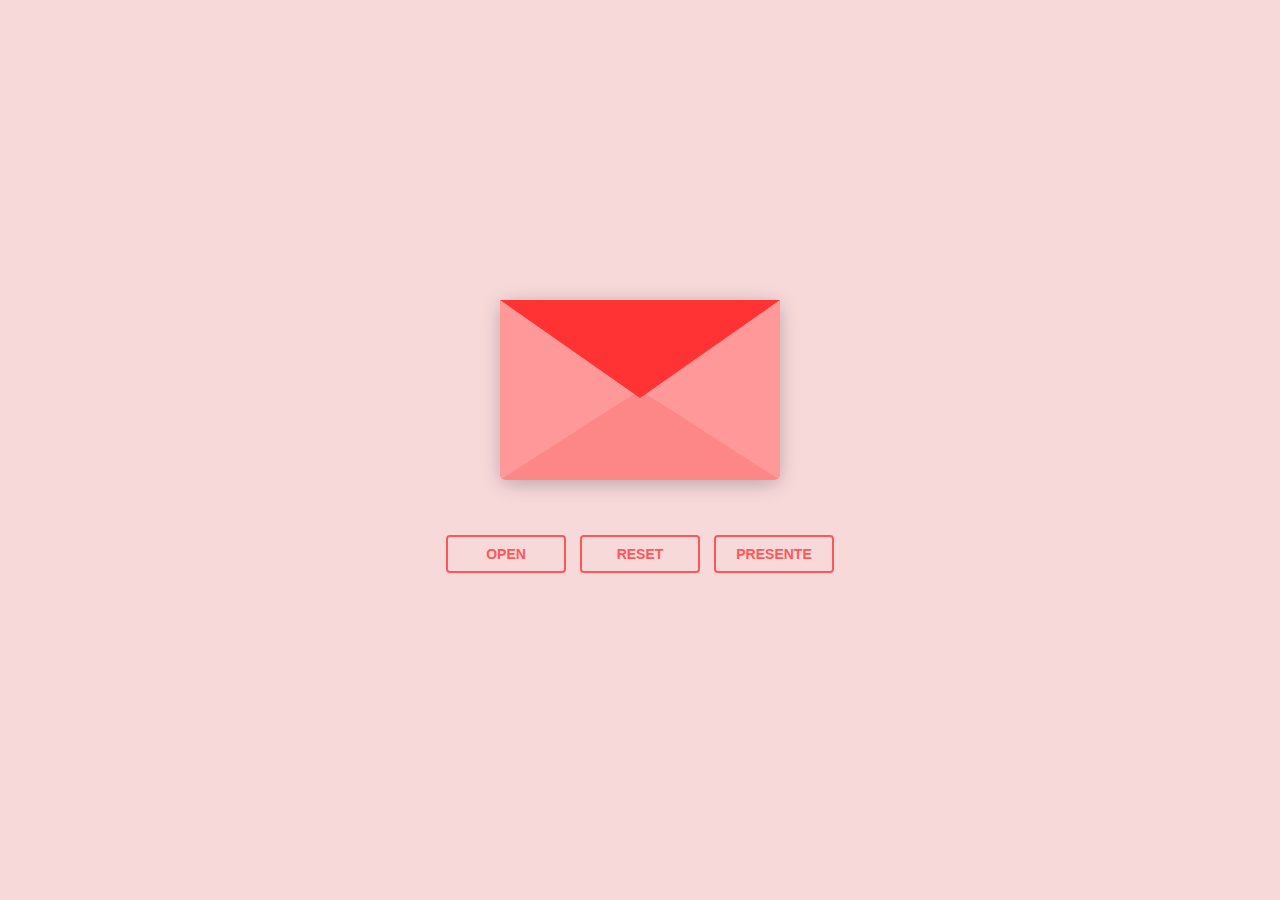
<file: index.html>
<!DOCTYPE html>
<html lang="en" >
<head>
  <meta charset="UTF-8">
  <title>my heart for you </title>
  <link rel="stylesheet" href="./style.css">

</head>
<body>
<div class="envlope-wrapper">
    <div id="envelope" class="close">
        <div class="front flap"></div>
        <div class="front pocket"></div>
    <a href="flower.html">  <div class="letter"> </a>
            <div class="words line1"></div>
            <div class="words line2"></div>
            <div class="words line3"></div>
            <div class="words line4"></div>
        </div>
        <div class="hearts">
            <div class="heart a1"></div>
            <div class="heart a2"></div>
            <div class="heart a3"></div>
        
        </div>
    </div>
</div>
<div class="reset">
    <button id="open">Open</button> </a>
    <button id="reset">Reset</button>
   <a href="flower.html"> <button id="reset">Presente</button> </a>
</div>

<!-- 

Inspired by:

    *Ig alexx_deev
    * Instagram: https://www.instagram.com/alexx_deev?igsh=a3IyMnY0ZjdnZjJ0 
    * https://www.instagram.com/alexx_deev?igsh=a3IyMnY0ZjdnZjJ0   

-->
<!-- partial -->
  <script src='https://cdnjs.cloudflare.com/ajax/libs/jquery/3.5.1/jquery.min.js'></script><script  src="./script.js"></script>

</body>
</html>
</file>
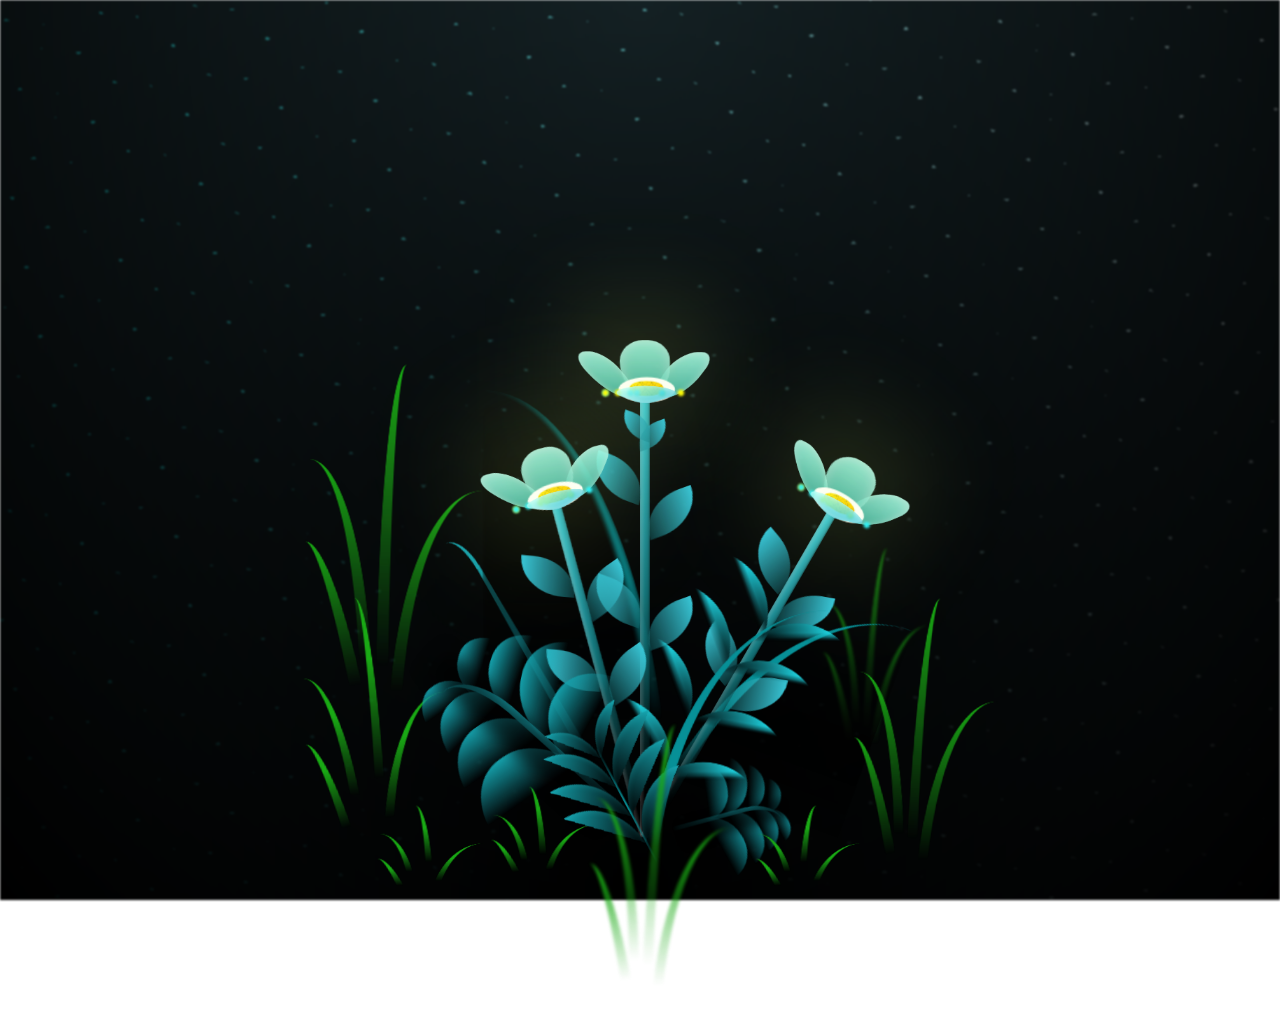
<file: flower.html>
<!DOCTYPE html>
<html lang="en">
<head>
    <meta charset="UTF-8">
    <meta name="viewport" content="width=device-width, initial-scale=1.0">
    <link rel="stylesheet" href="flower.css">
    <title>Buquê</title>
</head>
  
<body class="not-loaded">
    <div class="night"></div>
    <a href="https://vm.tiktok.com/ZMrLrXKdR/">
    <div class="flowers">
      <div class="flower flower--1">
        <div class="flower__leafs flower__leafs--1">
          <div class="flower__leaf flower__leaf--1"></div>
          <div class="flower__leaf flower__leaf--2"></div>
          <div class="flower__leaf flower__leaf--3"></div>
          <div class="flower__leaf flower__leaf--4"></div>
        </a>

          <div class="flower__white-circle"></div>
  
          <div class="flower__light flower__light--1"></div>
          <div class="flower__light flower__light--2"></div>
          <div class="flower__light flower__light--3"></div>
          <div class="flower__light flower__light--4"></div>
          <div class="flower__light flower__light--5"></div>
          <div class="flower__light flower__light--6"></div>
          <div class="flower__light flower__light--7"></div>
          <div class="flower__light flower__light--8"></div>
  
        </div>
        <div class="flower__line">
          <div class="flower__line__leaf flower__line__leaf--1"></div>
          <div class="flower__line__leaf flower__line__leaf--2"></div>
          <div class="flower__line__leaf flower__line__leaf--3"></div>
          <div class="flower__line__leaf flower__line__leaf--4"></div>
          <div class="flower__line__leaf flower__line__leaf--5"></div>
          <div class="flower__line__leaf flower__line__leaf--6"></div>
        </div>
      </div>
  
      <div class="flower flower--2">
        <div class="flower__leafs flower__leafs--2">
          <div class="flower__leaf flower__leaf--1"></div>
          <div class="flower__leaf flower__leaf--2"></div>
          <div class="flower__leaf flower__leaf--3"></div>
          <div class="flower__leaf flower__leaf--4"></div>
          <div class="flower__white-circle"></div>
  
          <div class="flower__light flower__light--1"></div>
          <div class="flower__light flower__light--2"></div>
          <div class="flower__light flower__light--3"></div>
          <div class="flower__light flower__light--4"></div>
          <div class="flower__light flower__light--5"></div>
          <div class="flower__light flower__light--6"></div>
          <div class="flower__light flower__light--7"></div>
          <div class="flower__light flower__light--8"></div>
  
        </div>
        <div class="flower__line">
          <div class="flower__line__leaf flower__line__leaf--1"></div>
          <div class="flower__line__leaf flower__line__leaf--2"></div>
          <div class="flower__line__leaf flower__line__leaf--3"></div>
          <div class="flower__line__leaf flower__line__leaf--4"></div>
        </div>
      </div>
  
      <div class="flower flower--3">
        <div class="flower__leafs flower__leafs--3">
          <div class="flower__leaf flower__leaf--1"></div>
          <div class="flower__leaf flower__leaf--2"></div>
          <div class="flower__leaf flower__leaf--3"></div>
          <div class="flower__leaf flower__leaf--4"></div>
          <div class="flower__white-circle"></div>
  
          <div class="flower__light flower__light--1"></div>
          <div class="flower__light flower__light--2"></div>
          <div class="flower__light flower__light--3"></div>
          <div class="flower__light flower__light--4"></div>
          <div class="flower__light flower__light--5"></div>
          <div class="flower__light flower__light--6"></div>
          <div class="flower__light flower__light--7"></div>
          <div class="flower__light flower__light--8"></div>
  
        </div>
        <div class="flower__line">
          <div class="flower__line__leaf flower__line__leaf--1"></div>
          <div class="flower__line__leaf flower__line__leaf--2"></div>
          <div class="flower__line__leaf flower__line__leaf--3"></div>
          <div class="flower__line__leaf flower__line__leaf--4"></div>
        </div>
      </div>
  
      <div class="grow-ans" style="--d:1.2s">
        <div class="flower__g-long">
          <div class="flower__g-long__top"></div>
          <div class="flower__g-long__bottom"></div>
        </div>
      </div>
  
      <div class="growing-grass">
        <div class="flower__grass flower__grass--1">
          <div class="flower__grass--top"></div>
          <div class="flower__grass--bottom"></div>
          <div class="flower__grass__leaf flower__grass__leaf--1"></div>
          <div class="flower__grass__leaf flower__grass__leaf--2"></div>
          <div class="flower__grass__leaf flower__grass__leaf--3"></div>
          <div class="flower__grass__leaf flower__grass__leaf--4"></div>
          <div class="flower__grass__leaf flower__grass__leaf--5"></div>
          <div class="flower__grass__leaf flower__grass__leaf--6"></div>
          <div class="flower__grass__leaf flower__grass__leaf--7"></div>
          <div class="flower__grass__leaf flower__grass__leaf--8"></div>
          <div class="flower__grass__overlay"></div>
        </div>
      </div>
  
      <div class="growing-grass">
        <div class="flower__grass flower__grass--2">
          <div class="flower__grass--top"></div>
          <div class="flower__grass--bottom"></div>
          <div class="flower__grass__leaf flower__grass__leaf--1"></div>
          <div class="flower__grass__leaf flower__grass__leaf--2"></div>
          <div class="flower__grass__leaf flower__grass__leaf--3"></div>
          <div class="flower__grass__leaf flower__grass__leaf--4"></div>
          <div class="flower__grass__leaf flower__grass__leaf--5"></div>
          <div class="flower__grass__leaf flower__grass__leaf--6"></div>
          <div class="flower__grass__leaf flower__grass__leaf--7"></div>
          <div class="flower__grass__leaf flower__grass__leaf--8"></div>
          <div class="flower__grass__overlay"></div>
        </div>
      </div>
  
      <div class="grow-ans" style="--d:2.4s">
        <div class="flower__g-right flower__g-right--1">
          <div class="leaf"></div>
        </div>
      </div>
  
      <div class="grow-ans" style="--d:2.8s">
        <div class="flower__g-right flower__g-right--2">
          <div class="leaf"></div>
        </div>
      </div>
  
      <div class="grow-ans" style="--d:2.8s">
        <div class="flower__g-front">
          <div class="flower__g-front__leaf-wrapper flower__g-front__leaf-wrapper--1">
            <div class="flower__g-front__leaf"></div>
          </div>
          <div class="flower__g-front__leaf-wrapper flower__g-front__leaf-wrapper--2">
            <div class="flower__g-front__leaf"></div>
          </div>
          <div class="flower__g-front__leaf-wrapper flower__g-front__leaf-wrapper--3">
            <div class="flower__g-front__leaf"></div>
          </div>
          <div class="flower__g-front__leaf-wrapper flower__g-front__leaf-wrapper--4">
            <div class="flower__g-front__leaf"></div>
          </div>
          <div class="flower__g-front__leaf-wrapper flower__g-front__leaf-wrapper--5">
            <div class="flower__g-front__leaf"></div>
          </div>
          <div class="flower__g-front__leaf-wrapper flower__g-front__leaf-wrapper--6">
            <div class="flower__g-front__leaf"></div>
          </div>
          <div class="flower__g-front__leaf-wrapper flower__g-front__leaf-wrapper--7">
            <div class="flower__g-front__leaf"></div>
          </div>
          <div class="flower__g-front__leaf-wrapper flower__g-front__leaf-wrapper--8">
            <div class="flower__g-front__leaf"></div>
          </div>
          <div class="flower__g-front__line"></div>
        </div>
      </div>
  
      <div class="grow-ans" style="--d:3.2s">
        <div class="flower__g-fr">
          <div class="leaf"></div>
          <div class="flower__g-fr__leaf flower__g-fr__leaf--1"></div>
          <div class="flower__g-fr__leaf flower__g-fr__leaf--2"></div>
          <div class="flower__g-fr__leaf flower__g-fr__leaf--3"></div>
          <div class="flower__g-fr__leaf flower__g-fr__leaf--4"></div>
          <div class="flower__g-fr__leaf flower__g-fr__leaf--5"></div>
          <div class="flower__g-fr__leaf flower__g-fr__leaf--6"></div>
          <div class="flower__g-fr__leaf flower__g-fr__leaf--7"></div>
          <div class="flower__g-fr__leaf flower__g-fr__leaf--8"></div>
        </div>
      </div>
  
      <div class="long-g long-g--0">
        <div class="grow-ans" style="--d:3s">
          <div class="leaf leaf--0"></div>
        </div>
        <div class="grow-ans" style="--d:2.2s">
          <div class="leaf leaf--1"></div>
        </div>
        <div class="grow-ans" style="--d:3.4s">
          <div class="leaf leaf--2"></div>
        </div>
        <div class="grow-ans" style="--d:3.6s">
          <div class="leaf leaf--3"></div>
        </div>
      </div>
  
      <div class="long-g long-g--1">
        <div class="grow-ans" style="--d:3.6s">
          <div class="leaf leaf--0"></div>
        </div>
        <div class="grow-ans" style="--d:3.8s">
          <div class="leaf leaf--1"></div>
        </div>
        <div class="grow-ans" style="--d:4s">
          <div class="leaf leaf--2"></div>
        </div>
        <div class="grow-ans" style="--d:4.2s">
          <div class="leaf leaf--3"></div>
        </div>
      </div>
  
      <div class="long-g long-g--2">
        <div class="grow-ans" style="--d:4s">
          <div class="leaf leaf--0"></div>
        </div>
        <div class="grow-ans" style="--d:4.2s">
          <div class="leaf leaf--1"></div>
        </div>
        <div class="grow-ans" style="--d:4.4s">
          <div class="leaf leaf--2"></div>
        </div>
        <div class="grow-ans" style="--d:4.6s">
          <div class="leaf leaf--3"></div>
        </div>
      </div>
  
      <div class="long-g long-g--3">
        <div class="grow-ans" style="--d:4s">
          <div class="leaf leaf--0"></div>
        </div>
        <div class="grow-ans" style="--d:4.2s">
          <div class="leaf leaf--1"></div>
        </div>
        <div class="grow-ans" style="--d:3s">
          <div class="leaf leaf--2"></div>
        </div>
        <div class="grow-ans" style="--d:3.6s">
          <div class="leaf leaf--3"></div>
        </div>
      </div>
  
      <div class="long-g long-g--4">
        <div class="grow-ans" style="--d:4s">
          <div class="leaf leaf--0"></div>
        </div>
        <div class="grow-ans" style="--d:4.2s">
          <div class="leaf leaf--1"></div>
        </div>
        <div class="grow-ans" style="--d:3s">
          <div class="leaf leaf--2"></div>
        </div>
        <div class="grow-ans" style="--d:3.6s">
          <div class="leaf leaf--3"></div>
        </div>
      </div>
  
      <div class="long-g long-g--5">
        <div class="grow-ans" style="--d:4s">
          <div class="leaf leaf--0"></div>
        </div>
        <div class="grow-ans" style="--d:4.2s">
          <div class="leaf leaf--1"></div>
        </div>
        <div class="grow-ans" style="--d:3s">
          <div class="leaf leaf--2"></div>
        </div>
        <div class="grow-ans" style="--d:3.6s">
          <div class="leaf leaf--3"></div>
        </div>
      </div>
  
      <div class="long-g long-g--6">
        <div class="grow-ans" style="--d:4.2s">
          <div class="leaf leaf--0"></div>
        </div>
        <div class="grow-ans" style="--d:4.4s">
          <div class="leaf leaf--1"></div>
        </div>
        <div class="grow-ans" style="--d:4.6s">
          <div class="leaf leaf--2"></div>
        </div>
        <div class="grow-ans" style="--d:4.8s">
          <div class="leaf leaf--3"></div>
        </div>
      </div>
  
      <div class="long-g long-g--7">
        <div class="grow-ans" style="--d:3s">
          <div class="leaf leaf--0"></div>
        </div>
        <div class="grow-ans" style="--d:3.2s">
          <div class="leaf leaf--1"></div>
        </div>
        <div class="grow-ans" style="--d:3.5s">
          <div class="leaf leaf--2"></div>
        </div>
        <div class="grow-ans" style="--d:3.6s">
          <div class="leaf leaf--3"></div>
        </div>
      </div>
    </div>
 
    <script src="flower.js"></script>
  </body>
</audio>
</html>
</file>
<file: style.css>
#envelope {
  margin: 150px;
  position: relative;
  width: 280px;
  height: 180px;
  border-bottom-left-radius: 6px;
  border-bottom-right-radius: 6px;
  margin-left: auto;
  margin-right: auto;
  top: 150px;
  background-color: #f9c5c8;
  box-shadow: 0 4px 20px rgba(0, 0, 0, 0.2);
}

.front {
  position: absolute;
  width: 0;
  height: 0;
  z-index: 3;
}

.flap {
  border-left: 140px solid transparent;
  border-right: 140px solid transparent;
  border-bottom: 82px solid transparent;
  /* a little smaller */
  border-top: 98px solid #ff3333;
  /* a little larger */
  transform-origin: top;
  pointer-events: none;
}

.pocket {
  border-left: 140px solid #ff9999;
  border-right: 140px solid #ff9999;
  border-bottom: 90px solid #fd8787;
  border-top: 90px solid transparent;
  border-bottom-left-radius: 6px;
  border-bottom-right-radius: 6px;
}

.letter {
  position: relative;
  background-color: #f9c5c8;
  width: 90%;
  margin-left: auto;
  margin-right: auto;
  height: 90%;
  top: 5%;
  border-radius: 6px;
  box-shadow: 0 2px 26px rgba(0, 0, 0, 0.12);
}

.letter:after {
  content: "";
  position: absolute;
  top: 0;
  bottom: 0;
  left: 0;
  right: 0;
  background-image: linear-gradient(180deg, rgba(255, 255, 255, 0) 25%, rgba(239, 215, 239, 0.7) 55%, #eed7ef 100%);
}

.words {
  position: absolute;
  left: 10%;
  width: 80%;
  height: 14%;
  background-color: #fdb7ba;
}

.words.line1 {
  top: 15%;
  width: 20%;
  height: 7%;
}

.words.line2 {
  top: 30%;
}

.words.line3 {
  top: 50%;
}

.words.line4 {
  top: 70%;
}

.open .flap {
  transform: rotateX(180deg);
  transition: transform 0.4s ease, z-index 0.6s;
  z-index: 1;
}

.close .flap {
  transform: rotateX(0deg);
  transition: transform 0.4s 0.6s ease, z-index 1s;
  z-index: 5;
}

.close .letter {
  transform: translateY(0px);
  transition: transform 0.4s ease, z-index 1s;
  z-index: 1;
}

.open .letter {
  transform: translateY(-60px);
  transition: transform 0.4s 0.6s ease, z-index 0.6s;
  z-index: 2;
}

.hearts {
  position: absolute;
  top: 90px;
  left: 0;
  right: 0;
  z-index: 2;
}

.heart {
  position: absolute;
  bottom: 0;
  right: 10%;
  pointer-events: none;
}

.heart:before,
.heart:after {
  position: absolute;
  content: "";
  left: 50px;
  top: 0;
  width: 50px;
  height: 80px;
  background: #D00000;
  border-radius: 50px 50px 0 0;
  transform: rotate(-45deg);
  transform-origin: 0 100%;
  pointer-events: none;
}

.heart:after {
  left: 0;
  transform: rotate(45deg);
  transform-origin: 100% 100%;
}

.close .heart {
  opacity: 0;
  -webkit-animation: none;
          animation: none;
}

.a1 {
  left: 20%;
  transform: scale(0.6);
  opacity: 1;
  -webkit-animation: slideUp 4s linear 1, sideSway 2s ease-in-out 4 alternate;
  -moz-animation: slideUp 4s linear 1, sideSway 2s ease-in-out 4 alternate;
  -webkit-animation-fill-mode: forwards;
          animation-fill-mode: forwards;
  -webkit-animation-delay: 0.7s;
          animation-delay: 0.7s;
}

.a2 {
  left: 55%;
  transform: scale(1);
  opacity: 1;
  -webkit-animation: slideUp 5s linear 1, sideSway 4s ease-in-out 2 alternate;
  -moz-animation: slideUp 5s linear 1, sideSway 4s ease-in-out 2 alternate;
  -webkit-animation-fill-mode: forwards;
          animation-fill-mode: forwards;
  -webkit-animation-delay: 0.7s;
          animation-delay: 0.7s;
}

.a3 {
  left: 10%;
  transform: scale(0.8);
  opacity: 1;
  -webkit-animation: slideUp 7s linear 1, sideSway 2s ease-in-out 6 alternate;
  -moz-animation: slideUp 7s linear 1, sideSway 2s ease-in-out 6 alternate;
  -webkit-animation-fill-mode: forwards;
          animation-fill-mode: forwards;
  -webkit-animation-delay: 0.7s;
          animation-delay: 0.7s;
}

@-webkit-keyframes slideUp {
  0% {
    top: 0;
  }
  100% {
    top: -600px;
  }
}
@keyframes slideUp {
  0% {
    top: 0;
  }
  100% {
    top: -600px;
  }
}
@-webkit-keyframes sideSway {
  0% {
    margin-left: 0px;
  }
  100% {
    margin-left: 50px;
  }
}
@keyframes sideSway {
  0% {
    margin-left: 0px;
  }
  100% {
    margin-left: 50px;
  }
}
body {
  background-color: #f7d9da;
}

.envlope-wrapper {
  height: 380px;
}

.reset {
  text-align: center;
}

.reset button {
  font-weight: 800;
  font-style: normal;
  transition: all 0.1s linear;
  -webkit-appearance: none;
  background-color: transparent;
  border: solid 2px #ff5757;
  border-radius: 4px;
  color: #ff5757;
  display: inline-block;
  font-size: 14px;
  text-transform: uppercase;
  margin: 5px;
  padding: 10px;
  line-height: 1em;
  text-decoration: none;
  min-width: 120px;
  cursor: pointer;
}

.reset button:hover {
  background-color: #fc9d9d;
  color: #a10000;
}


h1 {
  text-align: center;
  font-size: 50px;
}
</file>
<file: flower.css>
@import url('https://fonts.googleapis.com/css2?family=Poppins:wght@200;400;500;600;700&family=Rubik:wght@300;400;500;600;700;800&display=swap');

*,
*::after,
*::before {
  padding: 0;
  margin: 0;
  box-sizing: border-box;
}

:root {
  --dark-color: #000000;
}

body {
  display: flex;
  align-items: flex-end;
  justify-content: center;
  min-height: 100vh;
  overflow: hidden;
  perspective: 1000px;
  color: white;
  font-size:clamp(1.5rem, 2rem, 3rem);
    font-weight: 700;
    font-family: 'Poppins', sans-serif;
}


@keyframes glow{
    0%, 100%{
        color: white;
        text-shadow: 0 0 22px rgb(43, 248, 255) , 0 0 70px rgb(0, 255, 255)
    }
    10%, 90%{
        color:rgb(27, 27, 27);
        text-shadow: none;
    }
}

.night {
  position: fixed;
  left: 50%;
  top: 0;
  transform: translateX(-50%);
  width: 100%;
  height: 100%;
  filter: blur(0.1vmin);
  background-image: radial-gradient(ellipse at top, transparent 0%, var(--dark-color)), radial-gradient(ellipse at bottom, var(--dark-color), rgba(145, 233, 255, 0.2)), repeating-linear-gradient(220deg, black 0px, black 19px, transparent 19px, transparent 22px), repeating-linear-gradient(189deg, black 0px, black 19px, transparent 19px, transparent 22px), repeating-linear-gradient(148deg, black 0px, black 19px, transparent 19px, transparent 22px), linear-gradient(90deg, #00fffa, #f0f0f0);
}

.flowers {
  position: relative;
  transform: scale(0.7);
}

.flower {
  position: absolute;
  bottom: 10vmin;
  transform-origin: bottom center;
  z-index: 10;
  --fl-speed: 0.8s;
}
.flower--1 {
  animation: moving-flower-1 4s linear infinite;
}
.flower--1 .flower__line {
  height: 70vmin;
  animation-delay: 0.3s;
}
.flower--1 .flower__line__leaf--1 {
  animation: blooming-leaf-right var(--fl-speed) 1.6s backwards;
}
.flower--1 .flower__line__leaf--2 {
  animation: blooming-leaf-right var(--fl-speed) 1.4s backwards;
}
.flower--1 .flower__line__leaf--3 {
  animation: blooming-leaf-left var(--fl-speed) 1.2s backwards;
}
.flower--1 .flower__line__leaf--4 {
  animation: blooming-leaf-left var(--fl-speed) 1s backwards;
}
.flower--1 .flower__line__leaf--5 {
  animation: blooming-leaf-right var(--fl-speed) 1.8s backwards;
}
.flower--1 .flower__line__leaf--6 {
  animation: blooming-leaf-left var(--fl-speed) 2s backwards;
}
.flower--2 {
  left: 50%;
  transform: rotate(30deg);
  animation: moving-flower-2 4s linear infinite;
}
.flower--2 .flower__line {
  height: 60vmin;
  animation-delay: 0.8s;
}
.flower--2 .flower__line__leaf--1 {
  animation: blooming-leaf-right var(--fl-speed) 1.9s backwards;
}
.flower--2 .flower__line__leaf--2 {
  animation: blooming-leaf-right var(--fl-speed) 1.7s backwards;
}
.flower--2 .flower__line__leaf--3 {
  animation: blooming-leaf-left var(--fl-speed) 1.5s backwards;
}
.flower--2 .flower__line__leaf--4 {
  animation: blooming-leaf-left var(--fl-speed) 1.3s backwards;
}
.flower--3 {
  left: 50%;
  transform: rotate(-15deg);
  animation: moving-flower-3 4s linear infinite;
}
.flower--3 .flower__line {
  animation-delay: 0.9s;
}
.flower--3 .flower__line__leaf--1 {
  animation: blooming-leaf-right var(--fl-speed) 2.5s backwards;
}
.flower--3 .flower__line__leaf--2 {
  animation: blooming-leaf-right var(--fl-speed) 2.3s backwards;
}
.flower--3 .flower__line__leaf--3 {
  animation: blooming-leaf-left var(--fl-speed) 2.1s backwards;
}
.flower--3 .flower__line__leaf--4 {
  animation: blooming-leaf-left var(--fl-speed) 1.9s backwards;
}
.flower__leafs {
  position: relative;
  animation: blooming-flower 2s backwards;
}
.flower__leafs--1 {
  animation-delay: 1.1s;
}
.flower__leafs--2 {
  animation-delay: 1.4s;
}
.flower__leafs--3 {
  animation-delay: 1.7s;
}
.flower__leafs::after {
  content: "";
  position: absolute;
  left: 0;
  top: 0;
  transform: translate(-50%, -100%);
  width: 8vmin;
  height: 8vmin;
  background-color: #e4ff6b;
  filter: blur(10vmin);
}
.flower__leaf {
  position: absolute;
  bottom: 0;
  left: 50%;
  width: 8vmin;
  height: 11vmin;
  border-radius: 51% 49% 47% 53%/44% 45% 55% 69%;
  background-color: #70e665;
  background-image: linear-gradient(to top, #40bbab, #a7ffee);
  transform-origin: bottom center;
  opacity: 0.9;
  box-shadow: inset 0 0 2vmin rgba(255, 255, 255, 0.5);
}
.flower__leaf--1 {
  transform: translate(-10%, 1%) rotateY(40deg) rotateX(-50deg);
}
.flower__leaf--2 {
  transform: translate(-50%, -4%) rotateX(40deg);
}
.flower__leaf--3 {
  transform: translate(-90%, 0%) rotateY(45deg) rotateX(50deg);
}
.flower__leaf--4 {
  width: 8vmin;
  height: 8vmin;
  transform-origin: bottom left;
  border-radius: 4vmin 10vmin 4vmin 4vmin;
  transform: translate(0%, 18%) rotateX(70deg) rotate(-43deg);
  background-image: linear-gradient(to top, #39c6d6, #a7ffee);
  z-index: 1;
  opacity: 0.8;
}
.flower__white-circle {
  position: absolute;
  left: -3.5vmin;
  top: -3vmin;
  width: 9vmin;
  height: 4vmin;
  border-radius: 50%;
  background-color: #fff;
}
.flower__white-circle::after {
  content: "";
  position: absolute;
  left: 50%;
  top: 45%;
  transform: translate(-50%, -50%);
  width: 60%;
  height: 60%;
  border-radius: inherit;
  background-image: repeating-linear-gradient(135deg, rgba(0, 0, 0, 0.03) 0px, rgba(0, 0, 0, 0.03) 1px, transparent 1px, transparent 12px), repeating-linear-gradient(45deg, rgba(0, 0, 0, 0.03) 0px, rgba(0, 0, 0, 0.03) 1px, transparent 1px, transparent 12px), repeating-linear-gradient(67.5deg, rgba(0, 0, 0, 0.03) 0px, rgba(0, 0, 0, 0.03) 1px, transparent 1px, transparent 12px), repeating-linear-gradient(135deg, rgba(0, 0, 0, 0.03) 0px, rgba(0, 0, 0, 0.03) 1px, transparent 1px, transparent 12px), repeating-linear-gradient(45deg, rgba(0, 0, 0, 0.03) 0px, rgba(0, 0, 0, 0.03) 1px, transparent 1px, transparent 12px), repeating-linear-gradient(112.5deg, rgba(0, 0, 0, 0.03) 0px, rgba(0, 0, 0, 0.03) 1px, transparent 1px, transparent 12px), repeating-linear-gradient(112.5deg, rgba(0, 0, 0, 0.03) 0px, rgba(0, 0, 0, 0.03) 1px, transparent 1px, transparent 12px), repeating-linear-gradient(45deg, rgba(0, 0, 0, 0.03) 0px, rgba(0, 0, 0, 0.03) 1px, transparent 1px, transparent 12px), repeating-linear-gradient(22.5deg, rgba(0, 0, 0, 0.03) 0px, rgba(0, 0, 0, 0.03) 1px, transparent 1px, transparent 12px), repeating-linear-gradient(45deg, rgba(0, 0, 0, 0.03) 0px, rgba(0, 0, 0, 0.03) 1px, transparent 1px, transparent 12px), repeating-linear-gradient(22.5deg, rgba(0, 0, 0, 0.03) 0px, rgba(0, 0, 0, 0.03) 1px, transparent 1px, transparent 12px), repeating-linear-gradient(135deg, rgba(0, 0, 0, 0.03) 0px, rgba(0, 0, 0, 0.03) 1px, transparent 1px, transparent 12px), repeating-linear-gradient(157.5deg, rgba(0, 0, 0, 0.03) 0px, rgba(0, 0, 0, 0.03) 1px, transparent 1px, transparent 12px), repeating-linear-gradient(67.5deg, rgba(0, 0, 0, 0.03) 0px, rgba(0, 0, 0, 0.03) 1px, transparent 1px, transparent 12px), repeating-linear-gradient(67.5deg, rgba(0, 0, 0, 0.03) 0px, rgba(0, 0, 0, 0.03) 1px, transparent 1px, transparent 12px), linear-gradient(90deg, #ffeb12, #ffce00);
}
.flower__line {
  height: 55vmin;
  width: 1.5vmin;
  background-image: linear-gradient(to left, rgba(0, 0, 0, 0.2), transparent, rgba(255, 255, 255, 0.2)), linear-gradient(to top, transparent 10%, #14757a, #39c6d6);
  box-shadow: inset 0 0 2px rgba(0, 0, 0, 0.5);
  animation: grow-flower-tree 4s backwards;
}
.flower__line__leaf {
  --w: 7vmin;
  --h: calc(var(--w) + 2vmin);
  position: absolute;
  top: 20%;
  left: 90%;
  width: var(--w);
  height: var(--h);
  border-top-right-radius: var(--h);
  border-bottom-left-radius: var(--h);
  background-image: linear-gradient(to top, rgba(20, 117, 122, 0.4), #39c6d6);
}
.flower__line__leaf--1 {
  transform: rotate(70deg) rotateY(30deg);
}
.flower__line__leaf--2 {
  top: 45%;
  transform: rotate(70deg) rotateY(30deg);
}
.flower__line__leaf--3, .flower__line__leaf--4, .flower__line__leaf--6 {
  border-top-right-radius: 0;
  border-bottom-left-radius: 0;
  border-top-left-radius: var(--h);
  border-bottom-right-radius: var(--h);
  left: -460%;
  top: 12%;
  transform: rotate(-70deg) rotateY(30deg);
}
.flower__line__leaf--4 {
  top: 40%;
}
.flower__line__leaf--5 {
  top: 0;
  transform-origin: left;
  transform: rotate(70deg) rotateY(30deg) scale(0.6);
}
.flower__line__leaf--6 {
  top: -2%;
  left: -450%;
  transform-origin: right;
  transform: rotate(-70deg) rotateY(30deg) scale(0.6);
}
.flower__light {
  position: absolute;
  bottom: 0vmin;
  width: 1vmin;
  height: 1vmin;
  background-color: #fffb00;
  border-radius: 50%;
  filter: blur(0.2vmin);
  animation: light-ans 4s linear infinite backwards;
}
.flower__light:nth-child(odd) {
  background-color: #23f0ff;
}
.flower__light--1 {
  left: -2vmin;
  animation-delay: 1s;
}
.flower__light--2 {
  left: 3vmin;
  animation-delay: 0.5s;
}
.flower__light--3 {
  left: -6vmin;
  animation-delay: 0.3s;
}
.flower__light--4 {
  left: 6vmin;
  animation-delay: 0.9s;
}
.flower__light--5 {
  left: -1vmin;
  animation-delay: 1.5s;
}
.flower__light--6 {
  left: -4vmin;
  animation-delay: 3s;
}
.flower__light--7 {
  left: 3vmin;
  animation-delay: 2s;
}
.flower__light--8 {
  left: -6vmin;
  animation-delay: 3.5s;
}
.flower__grass {
  --c: #159faa;
  --line-w: 1.5vmin;
  position: absolute;
  bottom: 12vmin;
  left: -7vmin;
  display: flex;
  flex-direction: column;
  align-items: flex-end;
  z-index: 20;
  transform-origin: bottom center;
  transform: rotate(-48deg) rotateY(40deg);
}
.flower__grass--1 {
  animation: moving-grass 2s linear infinite;
}
.flower__grass--2 {
  left: 2vmin;
  bottom: 10vmin;
  transform: scale(0.5) rotate(75deg) rotateX(10deg) rotateY(-200deg);
  opacity: 0.8;
  z-index: 0;
  animation: moving-grass--2 1.5s linear infinite;
}
.flower__grass--top {
  width: 7vmin;
  height: 10vmin;
  border-top-right-radius: 100%;
  border-right: var(--line-w) solid var(--c);
  transform-origin: bottom center;
  transform: rotate(-2deg);
}
.flower__grass--bottom {
  margin-top: -2px;
  width: var(--line-w);
  height: 25vmin;
  background-image: linear-gradient(to top, transparent, var(--c));
}
.flower__grass__leaf {
  --size: 10vmin;
  position: absolute;
  width: calc(var(--size) * 2.1);
  height: var(--size);
  border-top-left-radius: var(--size);
  border-top-right-radius: var(--size);
  background-image: linear-gradient(to top, transparent, transparent 30%, var(--c));
  z-index: 100;
}
.flower__grass__leaf--1 {
  top: -6%;
  left: 30%;
  --size: 6vmin;
  transform: rotate(-20deg);
  animation: growing-grass-ans--1 2s 2.6s backwards;
}
@keyframes growing-grass-ans--1 {
  0% {
    transform-origin: bottom left;
    transform: rotate(-20deg) scale(0);
  }
}
.flower__grass__leaf--2 {
  top: -5%;
  left: -110%;
  --size: 6vmin;
  transform: rotate(10deg);
  animation: growing-grass-ans--2 2s 2.4s linear backwards;
}
@keyframes growing-grass-ans--2 {
  0% {
    transform-origin: bottom right;
    transform: rotate(10deg) scale(0);
  }
}
.flower__grass__leaf--3 {
  top: 5%;
  left: 60%;
  --size: 8vmin;
  transform: rotate(-18deg) rotateX(-20deg);
  animation: growing-grass-ans--3 2s 2.2s linear backwards;
}
@keyframes growing-grass-ans--3 {
  0% {
    transform-origin: bottom left;
    transform: rotate(-18deg) rotateX(-20deg) scale(0);
  }
}
.flower__grass__leaf--4 {
  top: 6%;
  left: -135%;
  --size: 8vmin;
  transform: rotate(2deg);
  animation: growing-grass-ans--4 2s 2s linear backwards;
}
@keyframes growing-grass-ans--4 {
  0% {
    transform-origin: bottom right;
    transform: rotate(2deg) scale(0);
  }
}
.flower__grass__leaf--5 {
  top: 20%;
  left: 60%;
  --size: 10vmin;
  transform: rotate(-24deg) rotateX(-20deg);
  animation: growing-grass-ans--5 2s 1.8s linear backwards;
}
@keyframes growing-grass-ans--5 {
  0% {
    transform-origin: bottom left;
    transform: rotate(-24deg) rotateX(-20deg) scale(0);
  }
}
.flower__grass__leaf--6 {
  top: 22%;
  left: -180%;
  --size: 10vmin;
  transform: rotate(10deg);
  animation: growing-grass-ans--6 2s 1.6s linear backwards;
}
@keyframes growing-grass-ans--6 {
  0% {
    transform-origin: bottom right;
    transform: rotate(10deg) scale(0);
  }
}
.flower__grass__leaf--7 {
  top: 39%;
  left: 70%;
  --size: 10vmin;
  transform: rotate(-10deg);
  animation: growing-grass-ans--7 2s 1.4s linear backwards;
}
@keyframes growing-grass-ans--7 {
  0% {
    transform-origin: bottom left;
    transform: rotate(-10deg) scale(0);
  }
}
.flower__grass__leaf--8 {
  top: 40%;
  left: -215%;
  --size: 11vmin;
  transform: rotate(10deg);
  animation: growing-grass-ans--8 2s 1.2s linear backwards;
}
@keyframes growing-grass-ans--8 {
  0% {
    transform-origin: bottom right;
    transform: rotate(10deg) scale(0);
  }
}
.flower__grass__overlay {
  position: absolute;
  top: -10%;
  right: 0%;
  width: 100%;
  height: 100%;
  background-color: rgba(0, 0, 0, 0.6);
  filter: blur(1.5vmin);
  z-index: 100;
}
.flower__g-long {
  --w: 2vmin;
  --h: 6vmin;
  --c: #159faa;
  position: absolute;
  bottom: 10vmin;
  left: -3vmin;
  transform-origin: bottom center;
  transform: rotate(-30deg) rotateY(-20deg);
  display: flex;
  flex-direction: column;
  align-items: flex-end;
  animation: flower-g-long-ans 3s linear infinite;
}
@keyframes flower-g-long-ans {
  0%, 100% {
    transform: rotate(-30deg) rotateY(-20deg);
  }
  50% {
    transform: rotate(-32deg) rotateY(-20deg);
  }
}
.flower__g-long__top {
  top: calc(var(--h) * -1);
  width: calc(var(--w) + 1vmin);
  height: var(--h);
  border-top-right-radius: 100%;
  border-right: 0.7vmin solid var(--c);
  transform: translate(-0.7vmin, 1vmin);
}
.flower__g-long__bottom {
  width: var(--w);
  height: 50vmin;
  transform-origin: bottom center;
  background-image: linear-gradient(to top, transparent 30%, var(--c));
  box-shadow: inset 0 0 2px rgba(0, 0, 0, 0.5);
  clip-path: polygon(35% 0, 65% 1%, 100% 100%, 0% 100%);
}
.flower__g-right {
  position: absolute;
  bottom: 6vmin;
  left: -2vmin;
  transform-origin: bottom left;
  transform: rotate(20deg);
}
.flower__g-right .leaf {
  width: 30vmin;
  height: 50vmin;
  border-top-left-radius: 100%;
  border-left: 2vmin solid #079097;
  background-image: linear-gradient(to bottom, transparent, var(--dark-color) 60%);
  mask-image: linear-gradient(to top, transparent 30%, #079097 60%);
}
.flower__g-right--1 {
  animation: flower-g-right-ans 2.5s linear infinite;
}
.flower__g-right--2 {
  left: 5vmin;
  transform: rotateY(-180deg);
  animation: flower-g-right-ans--2 3s linear infinite;
}
.flower__g-right--2 .leaf {
  height: 75vmin;
  filter: blur(0.3vmin);
  opacity: 0.8;
}
@keyframes flower-g-right-ans {
  0%, 100% {
    transform: rotate(20deg);
  }
  50% {
    transform: rotate(24deg) rotateX(-20deg);
  }
}
@keyframes flower-g-right-ans--2 {
  0%, 100% {
    transform: rotateY(-180deg) rotate(0deg) rotateX(-20deg);
  }
  50% {
    transform: rotateY(-180deg) rotate(6deg) rotateX(-20deg);
  }
}
.flower__g-front {
  position: absolute;
  bottom: 6vmin;
  left: 2.5vmin;
  z-index: 100;
  transform-origin: bottom center;
  transform: rotate(-28deg) rotateY(30deg) scale(1.04);
  animation: flower__g-front-ans 2s linear infinite;
}
@keyframes flower__g-front-ans {
  0%, 100% {
    transform: rotate(-28deg) rotateY(30deg) scale(1.04);
  }
  50% {
    transform: rotate(-35deg) rotateY(40deg) scale(1.04);
  }
}
.flower__g-front__line {
  width: 0.3vmin;
  height: 20vmin;
  background-image: linear-gradient(to top, transparent, #079097, transparent 100%);
  position: relative;
}
.flower__g-front__leaf-wrapper {
  position: absolute;
  top: 0;
  left: 0;
  transform-origin: bottom left;
  transform: rotate(10deg);
}
.flower__g-front__leaf-wrapper:nth-child(even) {
  left: 0vmin;
  transform: rotateY(-180deg) rotate(5deg);
  animation: flower__g-front__leaf-left-ans 1s ease-in backwards;
}
.flower__g-front__leaf-wrapper:nth-child(odd) {
  animation: flower__g-front__leaf-ans 1s ease-in backwards;
}
.flower__g-front__leaf-wrapper--1 {
  top: -8vmin;
  transform: scale(0.7);
  animation: flower__g-front__leaf-ans 1s 5.5s ease-in backwards !important;
}
.flower__g-front__leaf-wrapper--2 {
  top: -8vmin;
  transform: rotateY(-180deg) scale(0.7) !important;
  animation: flower__g-front__leaf-left-ans-2 1s 4.6s ease-in backwards !important;
}
.flower__g-front__leaf-wrapper--3 {
  top: -3vmin;
  animation: flower__g-front__leaf-ans 1s 4.6s ease-in backwards;
}
.flower__g-front__leaf-wrapper--4 {
  top: -3vmin;
  transform: rotateY(-180deg) scale(0.9) !important;
  animation: flower__g-front__leaf-left-ans-2 1s 4.6s ease-in backwards !important;
}
@keyframes flower__g-front__leaf-left-ans-2 {
  0% {
    transform: rotateY(-180deg) scale(0);
  }
}
.flower__g-front__leaf-wrapper--5, .flower__g-front__leaf-wrapper--6 {
  top: 2vmin;
}
.flower__g-front__leaf-wrapper--7, .flower__g-front__leaf-wrapper--8 {
  top: 6.5vmin;
}
.flower__g-front__leaf-wrapper--2 {
  animation-delay: 5.2s !important;
}
.flower__g-front__leaf-wrapper--3 {
  animation-delay: 4.9s !important;
}
.flower__g-front__leaf-wrapper--5 {
  animation-delay: 4.3s !important;
}
.flower__g-front__leaf-wrapper--6 {
  animation-delay: 4.1s !important;
}
.flower__g-front__leaf-wrapper--7 {
  animation-delay: 3.8s !important;
}
.flower__g-front__leaf-wrapper--8 {
  animation-delay: 3.5s !important;
}
@keyframes flower__g-front__leaf-ans {
  0% {
    transform: rotate(10deg) scale(0);
  }
}
@keyframes flower__g-front__leaf-left-ans {
  0% {
    transform: rotateY(-180deg) rotate(5deg) scale(0);
  }
}
.flower__g-front__leaf {
  width: 10vmin;
  height: 10vmin;
  border-radius: 100% 0% 0% 100%/100% 100% 0% 0%;
  box-shadow: inset 0 2px 1vmin rgba(44, 238, 252, 0.2);
  background-image: linear-gradient(to bottom left, transparent, var(--dark-color)), linear-gradient(to bottom right, #159faa 50%, transparent 50%, transparent);
  -webkit-mask-image: linear-gradient(to bottom right, #159faa 50%, transparent 50%, transparent);
  mask-image: linear-gradient(to bottom right, #159faa 50%, transparent 50%, transparent);
}
.flower__g-fr {
  position: absolute;
  bottom: -4vmin;
  left: vmin;
  transform-origin: bottom left;
  z-index: 10;
  animation: flower__g-fr-ans 2s linear infinite;
}
@keyframes flower__g-fr-ans {
  0%, 100% {
    transform: rotate(2deg);
  }
  50% {
    transform: rotate(4deg);
  }
}
.flower__g-fr .leaf {
  width: 30vmin;
  height: 50vmin;
  border-top-left-radius: 100%;
  border-left: 2vmin solid #079097;
  mask-image: linear-gradient(to top, transparent 25%, #079097 50%);
  position: relative;
  z-index: 1;
}
.flower__g-fr__leaf {
  position: absolute;
  top: 0;
  left: 0;
  width: 10vmin;
  height: 10vmin;
  border-radius: 100% 0% 0% 100%/100% 100% 0% 0%;
  box-shadow: inset 0 2px 1vmin rgba(44, 238, 252, 0.2);
  background-image: linear-gradient(to bottom left, transparent, var(--dark-color) 98%), linear-gradient(to bottom right, #23f0ff 45%, transparent 50%, transparent);
  mask-image: linear-gradient(135deg, #159faa 40%, transparent 50%, transparent);
}
.flower__g-fr__leaf--1 {
  left: 20vmin;
  transform: rotate(45deg);
  animation: flower__g-fr-leaft-ans-1 0.5s 5.2s linear backwards;
}
@keyframes flower__g-fr-leaft-ans-1 {
  0% {
    transform-origin: left;
    transform: rotate(45deg) scale(0);
  }
}
.flower__g-fr__leaf--2 {
  left: 12vmin;
  top: -7vmin;
  transform: rotate(25deg) rotateY(-180deg);
  animation: flower__g-fr-leaft-ans-6 0.5s 5s linear backwards;
}
.flower__g-fr__leaf--3 {
  left: 15vmin;
  top: 6vmin;
  transform: rotate(55deg);
  animation: flower__g-fr-leaft-ans-5 0.5s 4.8s linear backwards;
}
.flower__g-fr__leaf--4 {
  left: 6vmin;
  top: -2vmin;
  transform: rotate(25deg) rotateY(-180deg);
  animation: flower__g-fr-leaft-ans-6 0.5s 4.6s linear backwards;
}
.flower__g-fr__leaf--5 {
  left: 10vmin;
  top: 14vmin;
  transform: rotate(55deg);
  animation: flower__g-fr-leaft-ans-5 0.5s 4.4s linear backwards;
}
@keyframes flower__g-fr-leaft-ans-5 {
  0% {
    transform-origin: left;
    transform: rotate(55deg) scale(0);
  }
}
.flower__g-fr__leaf--6 {
  left: 0vmin;
  top: 6vmin;
  transform: rotate(25deg) rotateY(-180deg);
  animation: flower__g-fr-leaft-ans-6 0.5s 4.2s linear backwards;
}
@keyframes flower__g-fr-leaft-ans-6 {
  0% {
    transform-origin: right;
    transform: rotate(25deg) rotateY(-180deg) scale(0);
  }
}
.flower__g-fr__leaf--7 {
  left: 5vmin;
  top: 22vmin;
  transform: rotate(45deg);
  animation: flower__g-fr-leaft-ans-7 0.5s 4s linear backwards;
}
@keyframes flower__g-fr-leaft-ans-7 {
  0% {
    transform-origin: left;
    transform: rotate(45deg) scale(0);
  }
}
.flower__g-fr__leaf--8 {
  left: -4vmin;
  top: 15vmin;
  transform: rotate(15deg) rotateY(-180deg);
  animation: flower__g-fr-leaft-ans-8 0.5s 3.8s linear backwards;
}
@keyframes flower__g-fr-leaft-ans-8 {
  0% {
    transform-origin: right;
    transform: rotate(15deg) rotateY(-180deg) scale(0);
  }
}

.long-g {
  position: absolute;
  bottom: 25vmin;
  left: -42vmin;
  transform-origin: bottom left;
}
.long-g--1 {
  bottom: 0vmin;
  transform: scale(0.8) rotate(-5deg);
}
.long-g--1 .leaf {
mask-image: linear-gradient(to top, transparent 40%, #079097 80%) !important;
}
.long-g--1 .leaf--1 {
  --w: 5vmin;
  --h: 60vmin;
  left: -2vmin;
  transform: rotate(3deg) rotateY(-180deg);
}
.long-g--2, .long-g--3 {
  bottom: -3vmin;
  left: -35vmin;
  transform-origin: center;
  transform: scale(0.6) rotateX(60deg);
}
.long-g--2 .leaf, .long-g--3 .leaf {
  mask-image: linear-gradient(to top, transparent 50%, #079097 80%) !important;
}
.long-g--2 .leaf--1, .long-g--3 .leaf--1 {
  left: -1vmin;
  transform: rotateY(-180deg);
}
.long-g--3 {
  left: -17vmin;
  bottom: 0vmin;
}
.long-g--3 .leaf {
  mask-image: linear-gradient(to top, transparent 40%, #079097 80%) !important;
}
.long-g--4 {
  left: 25vmin;
  bottom: -3vmin;
  transform-origin: center;
  transform: scale(0.6) rotateX(60deg);
}
.long-g--4 .leaf {
  mask-image: linear-gradient(to top, transparent 50%, #079097 80%) !important;
}
.long-g--5 {
  left: 42vmin;
  bottom: 0vmin;
  transform: scale(0.8) rotate(2deg);
}
.long-g--6 {
  left: 0vmin;
  bottom: -20vmin;
  z-index: 100;
  filter: blur(0.3vmin);
  transform: scale(0.8) rotate(2deg);
}
.long-g--7 {
  left: 35vmin;
  bottom: 20vmin;
  z-index: -1;
  filter: blur(0.3vmin);
  transform: scale(0.6) rotate(2deg);
  opacity: 0.7;
}
.long-g .leaf {
  --w: 15vmin;
  --h: 40vmin;
  --c: #1aaa15;
  position: absolute;
  bottom: 0;
  width: var(--w);
  height: var(--h);
  border-top-left-radius: 100%;
  border-left: 2vmin solid var(--c);
  mask-image: linear-gradient(to top, transparent 20%, var(--dark-color));
  transform-origin: bottom center;
}
.long-g .leaf--0 {
  left: 2vmin;
  animation: leaf-ans-1 4s linear infinite;
}
.long-g .leaf--1 {
  --w: 5vmin;
  --h: 60vmin;
  animation: leaf-ans-1 4s linear infinite;
}
.long-g .leaf--2 {
  --w: 10vmin;
  --h: 40vmin;
  left: -0.5vmin;
  bottom: 5vmin;
  transform-origin: bottom left;
  transform: rotateY(-180deg);
  animation: leaf-ans-2 3s linear infinite;
}
.long-g .leaf--3 {
  --w: 5vmin;
  --h: 30vmin;
  left: -1vmin;
  bottom: 3.2vmin;
  transform-origin: bottom left;
  transform: rotate(-10deg) rotateY(-180deg);
  animation: leaf-ans-3 3s linear infinite;
}

@keyframes leaf-ans-1 {
  0%, 100% {
    transform: rotate(-5deg) scale(1);
  }
  50% {
    transform: rotate(5deg) scale(1.1);
  }
}
@keyframes leaf-ans-2 {
  0%, 100% {
    transform: rotateY(-180deg) rotate(5deg);
  }
  50% {
    transform: rotateY(-180deg) rotate(0deg) scale(1.1);
  }
}
@keyframes leaf-ans-3 {
  0%, 100% {
    transform: rotate(-10deg) rotateY(-180deg);
  }
  50% {
    transform: rotate(-20deg) rotateY(-180deg);
  }
}
.grow-ans {
  animation: grow-ans 2s var(--d) backwards;
}

@keyframes grow-ans {
  0% {
    transform: scale(0);
    opacity: 0;
  }
}
@keyframes light-ans {
  0% {
    opacity: 0;
    transform: translateY(0vmin);
  }
  25% {
    opacity: 1;
    transform: translateY(-5vmin) translateX(-2vmin);
  }
  50% {
    opacity: 1;
    transform: translateY(-15vmin) translateX(2vmin);
    filter: blur(0.2vmin);
  }
  75% {
    transform: translateY(-20vmin) translateX(-2vmin);
    filter: blur(0.2vmin);
  }
  100% {
    transform: translateY(-30vmin);
    opacity: 0;
    filter: blur(1vmin);
  }
}
@keyframes moving-flower-1 {
  0%, 100% {
    transform: rotate(2deg);
  }
  50% {
    transform: rotate(-2deg);
  }
}
@keyframes moving-flower-2 {
  0%, 100% {
    transform: rotate(18deg);
  }
  50% {
    transform: rotate(14deg);
  }
}
@keyframes moving-flower-3 {
  0%, 100% {
    transform: rotate(-18deg);
  }
  50% {
    transform: rotate(-20deg) rotateY(-10deg);
  }
}
@keyframes blooming-leaf-right {
  0% {
    transform-origin: left;
    transform: rotate(70deg) rotateY(30deg) scale(0);
  }
}
@keyframes blooming-leaf-left {
  0% {
    transform-origin: right;
    transform: rotate(-70deg) rotateY(30deg) scale(0);
  }
}
@keyframes grow-flower-tree {
  0% {
    height: 0;
    border-radius: 1vmin;
  }
}
@keyframes blooming-flower {
  0% {
    transform: scale(0);
  }
}
@keyframes moving-grass {
  0%, 100% {
    transform: rotate(-48deg) rotateY(40deg);
  }
  50% {
    transform: rotate(-50deg) rotateY(40deg);
  }
}
@keyframes moving-grass--2 {
  0%, 100% {
    transform: scale(0.5) rotate(75deg) rotateX(10deg) rotateY(-200deg);
  }
  50% {
    transform: scale(0.5) rotate(79deg) rotateX(10deg) rotateY(-200deg);
  }
}
.growing-grass {
  animation: growing-grass-ans 1s 2s backwards;
}

@keyframes growing-grass-ans {
  0% {
    transform: scale(0);
  }
}
.not-loaded * {
  animation-play-state: paused !important;
}
</file>
